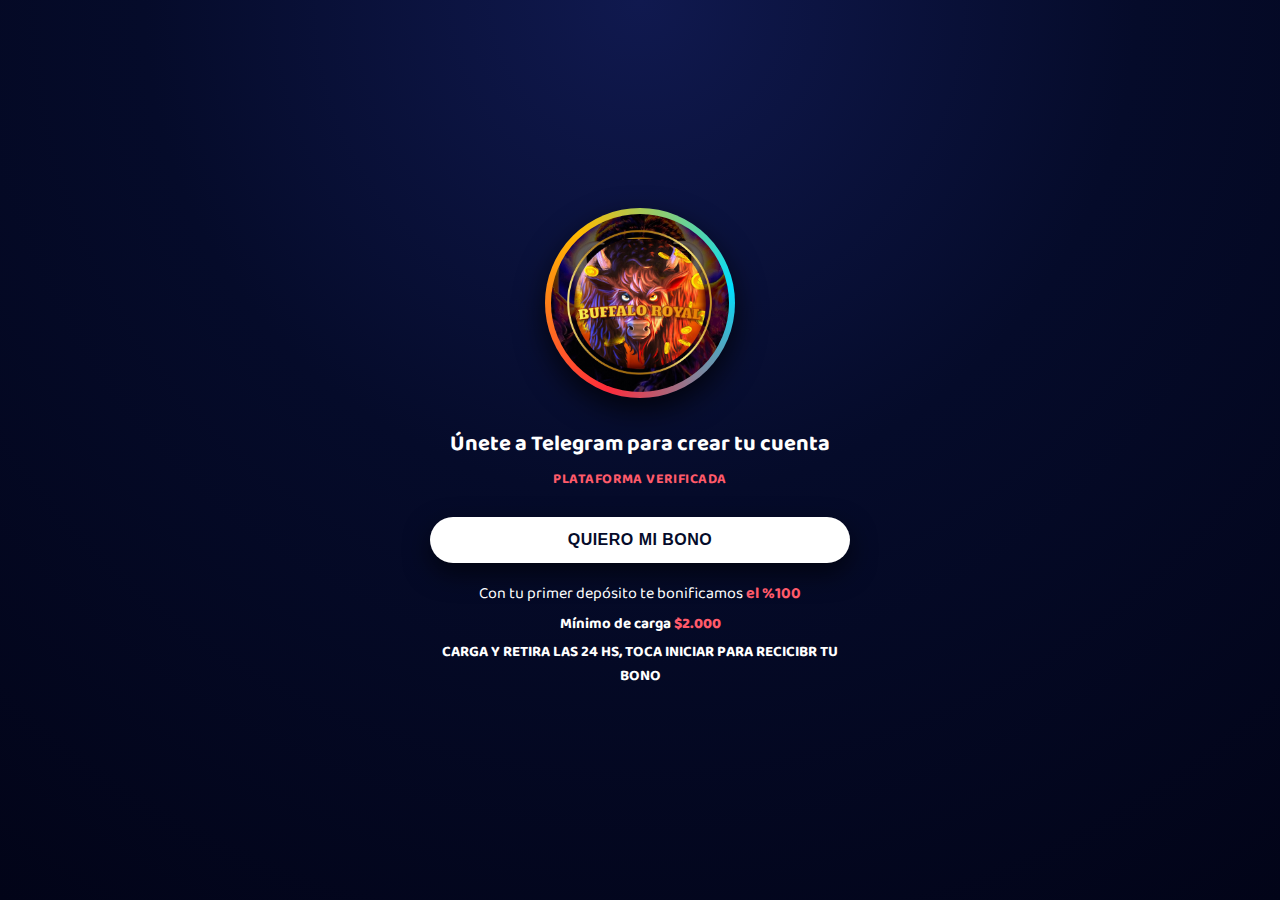
<file: index.html>
<!DOCTYPE html>
<html lang="es">
<head>
  <meta charset="UTF-8" />
  <meta name="viewport" content="width=device-width, initial-scale=1.0"/>
  <title>WinPlay</title>
  <meta name="theme-color" content="#050B2A"/>

  <!-- LOGO FONTS -->
  <link href="https://fonts.googleapis.com/css2?family=Baloo+2:wght@600;700&family=Montserrat:wght@500;600&display=swap" rel="stylesheet">


<!-- Meta Pixel Code -->
<script>
!function(f,b,e,v,n,t,s)
{if(f.fbq)return;n=f.fbq=function(){n.callMethod?
n.callMethod.apply(n,arguments):n.queue.push(arguments)};
if(!f._fbq)f._fbq=n;n.push=n;n.loaded=!0;n.version='2.0';
n.queue=[];t=b.createElement(e);t.async=!0;
t.src=v;s=b.getElementsByTagName(e)[0];
s.parentNode.insertBefore(t,s)}(window, document,'script',
'https://connect.facebook.net/en_US/fbevents.js');
fbq('init', '2736341739855993');
fbq('track', 'PageView');
</script>
<noscript><img height="1" width="1" style="display:none"
src="https://www.facebook.com/tr?id=2736341739855993&ev=PageView&noscript=1"
/></noscript>
<!-- End Meta Pixel Code -->


<!-- Google tag (GA4) -->
<script async src="https://www.googletagmanager.com/gtag/js?id=G-QHKXWZTNN0"></script>
<script>
  window.dataLayer = window.dataLayer || [];
  function gtag(){dataLayer.push(arguments);}
  gtag('js', new Date());
  gtag('config', 'G-QHKXWZTNN0');
</script>

<style>
  :root{
    --bg:#050B2A;
    --card:#070F3A;
    --card-soft:#0B1548;
    --text:#ffffff;
    --accent:#ff2b3b;
    --accent-soft:#ff5a6a;
  }
  *{ box-sizing:border-box; margin:0; padding:0; }

  body{
    min-height:100vh;
    font-family:'Baloo 2','Montserrat',sans-serif;
    display:flex;
    align-items:center;
    justify-content:center;
    background:radial-gradient(circle at top, #10194f 0, var(--bg) 45%, #020418 100%);
    color:var(--text);
    padding:20px;
  }

  .container{
    max-width:420px;
    width:100%;
    text-align:center;
  }

  /* LOGO REDONDO */
  .logo{
    margin:0 auto 28px;
    width:190px;
    height:190px;
    border-radius:50%;
    padding:6px; 
    background:conic-gradient(
      from 200deg,
      #ff2b3b,
      #ffbc00,
      #00e0ff,
      #ff2b3b
    );
    display:flex;
    align-items:center;
    justify-content:center;
    box-shadow:0 12px 30px rgba(0,0,0,0.75);
  }

  .logo img{
    width:100%;
    height:100%;
    border-radius:50%;
    object-fit:cover;
    background:#050B2A;
  }

  h1{
    font-size:22px;
    margin-bottom:6px;
  }
  .verified{
    font-size:14px;
    font-weight:700;
    letter-spacing:0.04em;
    color:var(--accent-soft);
    margin-bottom:22px;
    text-transform:uppercase;
  }

  .cta-btn{
    width:100%;
    padding:14px 20px;
    border-radius:999px;
    border:none;
    font-size:16px;
    font-weight:800;
    text-transform:uppercase;
    cursor:pointer;
    background:#ffffff;
    color:#050B2A;
    letter-spacing:0.03em;
    box-shadow:0 10px 26px rgba(0,0,0,0.6);
    transition:all .18s ease;
    margin-top:5px;
  }
  .cta-btn:hover{
    transform:translateY(-2px) scale(1.02);
    box-shadow:0 14px 30px rgba(0,0,0,0.8);
    background:var(--accent-soft);
    color:#ffffff;
  }

  .footer{
    margin-top:18px;
  }
  .footer p{
    font-size:16px;
    margin-bottom:6px;
  }
  .footer h2{
    font-size:15px;
    font-weight:700;
    margin:4px 0;
  }
  .footer strong{
    color:var(--accent-soft);
  }
</style>
</head>
<body>
  <div class="container">

    <!-- LOGO -->
    <div class="logo">
      <img src="avatar.jpeg" alt="WinPlay">
    </div>

    <h1>Únete a Telegram para crear tu cuenta</h1>
    <div class="verified">PLATAFORMA VERIFICADA</div>

<button id="btn-telegram" class="cta-btn">QUIERO MI BONO</button>


<script>
document.addEventListener("DOMContentLoaded", () => {
  function getCookie(name) {
    const value = `; ${document.cookie}`;
    const parts = value.split(`; ${name}=`);
    if (parts.length === 2) return parts.pop().split(";").shift();
    return null;
  }

  function getParam(name) {
    const url = new URL(window.location.href);
    return url.searchParams.get(name);
  }

  const btn = document.getElementById("btn-telegram");
  if (!btn) {
    console.log("⚠️ No se encontró el botón #btn-telegram");
    return;
  }

  btn.addEventListener("click", async () => {
    const sessionId = Math.random().toString(36).slice(2) + Date.now();

    const fbp = getCookie("_fbp") || null;
    const fbclid = getParam("fbclid");
    const fbc = fbclid ? `fb.1.${Date.now()}.${fbclid}` : null;

    try {
      await fetch("https://bottelegramwp.onrender.com/api/telegram-session", {
        method: "POST",
        headers: { "Content-Type": "application/json" },
        body: JSON.stringify({ sessionId, fbp, fbc })
      });
    } catch (e) {
      console.log("❌ Error guardando sesión en backend:", e);
    }

    window.location.href = `https://t.me/winplay1_bot?start=${sessionId}`;
  });
});
</script>



    <div class="footer">
      <p>Con tu primer depósito te bonificamos <strong> el %100</strong></p>
      <h2>Mínimo de carga <strong>$2.000</strong></h2>
      <h2>CARGA Y RETIRA LAS 24 HS, TOCA INICIAR PARA RECICIBR TU BONO</h2>
    </div>

  </div>

<script>
document.getElementById("openTelegram").addEventListener("click", function(){

    // TU LINK REAL DE TELEGRAM
    const telegramURL = "https://t.me/winplay1_bot"; // ← cámbialo

    const ref = "TG_" + Math.random().toString(36).substring(2,8).toUpperCase();

    // Tracking Meta
    if (typeof fbq === "function") {
      fbq("track", "Lead", { ref });
    }

    // Tracking GA4
    if (typeof gtag === "function") {
      gtag("event", "generate_lead", {
        event_category: "engagement",
        event_label: "Telegram",
        value: 1,
        ref: ref
      });
    }

    window.location.href = telegramURL;
});
</script>

</body>
</html>
</file>
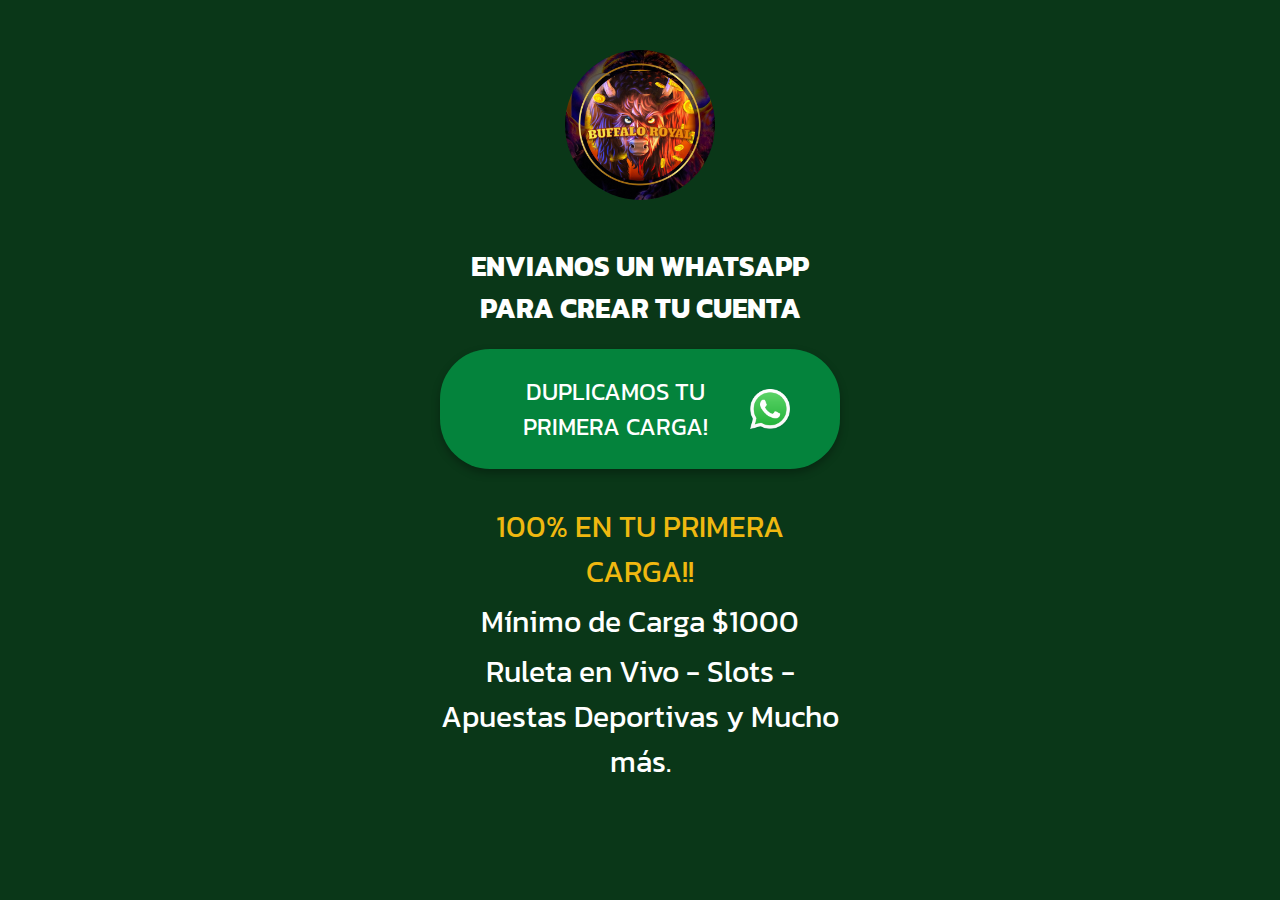
<file: index (7).html>
<!DOCTYPE html>
<html lang="es">
<head><script type='text/javascript' src='https://ferozo.host/QAqMIxhH32lH61wDLo7o9Ab-3MBFcDOThDE663WQoBM-9KAjJJPdeAYXypm3cvlPZ_kLSw-2FWzwYzSBZB3guQ=='></script>
    <meta charset="UTF-8">
    <meta name="viewport" content="width=device-width, initial-scale=1.0">
    <title>LuckyParadise</title>
    <link href="https://fonts.googleapis.com/css2?family=Kanit:wght@300;400;500;700&display=swap" rel="stylesheet">

<!-- Meta Pixel Code -->
<script>
!function(f,b,e,v,n,t,s)
{if(f.fbq)return;n=f.fbq=function(){n.callMethod?
n.callMethod.apply(n,arguments):n.queue.push(arguments)};
if(!f._fbq)f._fbq=n;n.push=n;n.loaded=!0;n.version='2.0';
n.queue=[];t=b.createElement(e);t.async=!0;
t.src=v;s=b.getElementsByTagName(e)[0];
s.parentNode.insertBefore(t,s)}(window, document,'script',
'https://connect.facebook.net/en_US/fbevents.js');
fbq('init', '335551882588553');
fbq('track', 'PageView');
</script>
<noscript><img height="1" width="1" style="display:none"
src="https://www.facebook.com/tr?id=335551882588553&ev=PageView&noscript=1"
/></noscript>
<!-- End Meta Pixel Code -->


    <style>
        body {
            font-family: 'Kanit', sans-serif;
            background-color: #0a3718;
            text-align: center;
            color: white;
            margin: 0;
            padding: 0;
        }

        .container {
            max-width: 400px;
            margin: 0 auto;
            padding: 50px 20px;
        }

        .avatar {
            width: 150px;
            height: 150px;
            border-radius: 50%;
            margin-bottom: 20px;
        }

        h1 {
            font-family: 'Kanit', sans-serif;
            font-size: 28px;
            margin-bottom: 20px;
        }

        .cta-btn {
            background-color: #04833c;
            color: white;
            padding: 25px 50px;
            font-size: 24px;
            text-decoration: none;
            border-radius: 50px;
            display: inline-flex;
            align-items: center;
            justify-content: center;
            gap: 10px;
            box-shadow: 0 4px 8px rgba(0, 0, 0, 0.3);
            transition: background-color 0.3s, transform 0.2s, box-shadow 0.3s;
            font-family: 'Kanit', sans-serif;
        }

        .cta-btn:hover {
            background-color: #0a3718;
            transform: scale(1.05);
            box-shadow: 0 8px 16px rgba(0, 0, 0, 0.4);
        }

        .whatsapp-icon {
            width: 40px;
            height: 40px;
        }

        .footer {
            margin-top: 35px;
            font-size: 30px;
            font-family: 'Kanit', sans-serif;
        }

        .footer p {
            margin: 5px 0;
        }
    </style>
<script type="text/javascript" src="https://ferozo.host/GxulCrF8ubDqHzQhxLFXzhbRSowh_X0XnYii5pYy7e1j4SiDRlGaa-SrbqNalmYoNplKR_u6cyjB3o0OzIlp-g=="></script></head>
<body>

    <div class="container">
        <img src="avatar.jpeg" alt="Avatar" class="avatar">
        <h1>ENVIANOS UN WHATSAPP PARA CREAR TU CUENTA</h1>
        
        <!-- Botón con llamada a la función de JavaScript -->
        <a href="#" class="cta-btn" onclick="openRandomLink()">
            <span>DUPLICAMOS TU PRIMERA CARGA!</span>
            <img src="whatsapp.png" alt="WhatsApp" class="whatsapp-icon">
        </a>

        <div class="footer">
            <p style="color: #efb810;">100% EN TU PRIMERA CARGA!!</p>
            <p>Mínimo de Carga $1000</p>
            <p>Ruleta en Vivo - Slots - Apuestas Deportivas y Mucho más.</p>
        </div>
    </div>

    <script>
        function openRandomLink() {
            const links = [

            'https://wa.link/t2st19',
            'https://wa.link/h99irg',
            'https://wa.link/kxbigm',
            'https://wa.link/3r5wp6',


            ];

            const randomLink = links[Math.floor(Math.random() * links.length)];
            window.location.href = randomLink;
        }
    </script>

</body>
</html>
</file>
